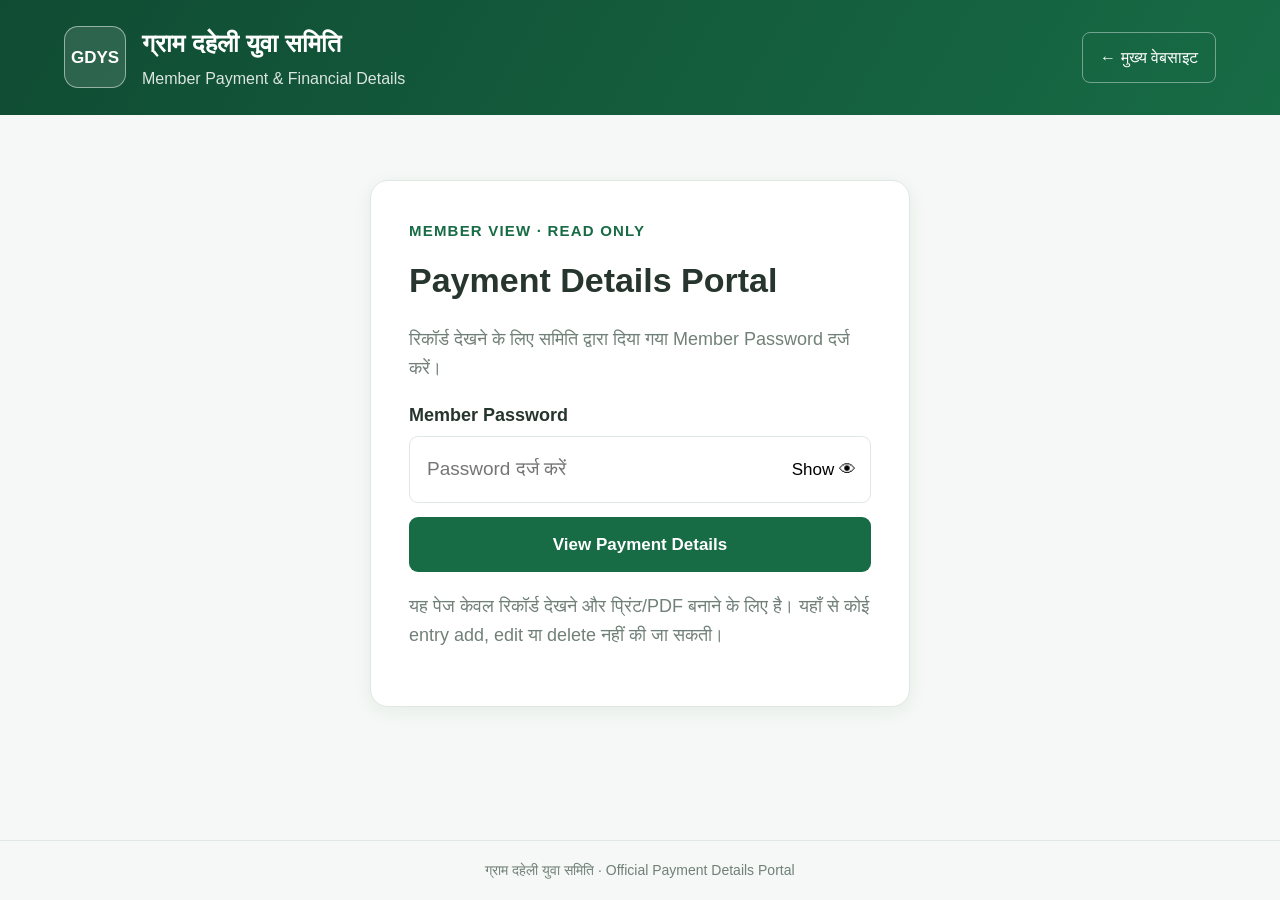
<file: payment-details.html>
<!doctype html>
<html lang="hi">
<head>
  <meta charset="utf-8">
  <meta name="viewport" content="width=device-width,initial-scale=1">
  <meta name="robots" content="noindex,nofollow">
  <title>Payment Details | ग्राम दहेली युवा समिति</title>
  <link rel="stylesheet" href="payment-details.css">
</head>

<body>

<header class="topbar">
  <div class="brand">
    <div class="mark">GDYS</div>
    <div>
      <h1>ग्राम दहेली युवा समिति</h1>
      <p>Member Payment & Financial Details</p>
    </div>
  </div>
  <a class="back-link" href="index.html">← मुख्य वेबसाइट</a>
</header>

<main class="wrap">

  <section id="loginPanel" class="login-card">
    <div class="eyebrow">MEMBER VIEW · READ ONLY</div>
    <h2>Payment Details Portal</h2>
    <p>रिकॉर्ड देखने के लिए समिति द्वारा दिया गया Member Password दर्ज करें।</p>

    <form id="loginForm">
      <label for="memberPassword">Member Password</label>
      <div style="position:relative;width:100%;">
        <input id="memberPassword" type="password"
          autocomplete="current-password" required
          placeholder="Password दर्ज करें"
          style="width:100%;padding-right:85px;">
        <button type="button" id="togglePassword"
          style="position:absolute;right:8px;top:50%;transform:translateY(-50%);border:0;background:transparent;cursor:pointer;padding:7px;"
          aria-label="Show password" aria-pressed="false">
          <span id="passwordToggleText">Show</span> 👁
        </button>
      </div>
      <button class="btn primary" id="loginBtn" type="submit">
        View Payment Details
      </button>
    </form>

    <p id="loginMessage" class="message" role="status"></p>
    <p class="security-note">
      यह पेज केवल रिकॉर्ड देखने और प्रिंट/PDF बनाने के लिए है।
      यहाँ से कोई entry add, edit या delete नहीं की जा सकती।
    </p>
  </section>

  <section id="portal" hidden>

    <div class="portal-heading">
      <div>
        <div class="eyebrow">OFFICIAL MEMBER RECORD</div>
        <h2>Payment Details</h2>
        <p id="lastUpdated">Live data from committee accounting register</p>
      </div>
      <div class="heading-actions">
        <button class="btn secondary" id="refreshBtn" type="button">↻ Refresh</button>
        <button class="btn secondary" id="printBtn" type="button">Print / Save PDF</button>
        <button class="btn outline" id="logoutBtn" type="button">Logout</button>
      </div>
    </div>

    <div class="filters no-print">
      <label>Record Year
        <select id="yearFilter"></select>
      </label>
      <label>Month
        <select id="monthFilter">
          <option value="ALL">All Months</option>
        </select>
      </label>
      <span id="statusText" class="status-text">Connected</span>
    </div>

    <nav class="tabs no-print" aria-label="Payment details sections">
      <button class="tab active" data-tab="members" type="button">Monthly Member Collection</button>
      <button class="tab" data-tab="expenses" type="button">Expense Details</button>
      <button class="tab" data-tab="donations" type="button">Donation Details</button>
      <button class="tab" data-tab="rent" type="button">Rent Collection</button>
      <button class="tab" data-tab="bills" type="button">Bill Details</button>
      <button class="tab" data-tab="summary" type="button">Financial Summary</button>
    </nav>

    <!-- MEMBER COLLECTION -->
    <section class="tab-panel active" id="tab-members">
      <div class="section-title">
        <div>
          <h3>Monthly Member Collection</h3>
          <p>Member-wise payment status and collection</p>
        </div>
        <button class="btn small secondary no-print"
          data-export="memberTable" type="button">Export CSV</button>
      </div>

      <div class="table-wrap member-desktop-table">
        <table id="memberTable">
          <thead></thead><tbody></tbody><tfoot></tfoot>
        </table>
      </div>

      <div id="memberMobileCards" class="member-mobile-cards"
        aria-label="Member-wise monthly payment cards"></div>

      <p class="footnote">
        Monthly amount में दर्ज payment amount और late fee शामिल हैं।
        Status वही दिखाया गया है जो Accounting Register में सेव है।
      </p>

      <div id="memberFinancialSummary"></div>
      <div class="section-approval-slot" data-approval-for="members"></div>
    </section>

    <!-- EXPENSE DETAILS -->
    <section class="tab-panel" id="tab-expenses" hidden>
      <div class="section-title">
        <div>
          <h3>Expense Details</h3>
          <p>Accounting Register के expense entries</p>
        </div>
        <button class="btn small secondary no-print"
          data-export="expenseTable" type="button">Export CSV</button>
      </div>

      <div class="table-wrap">
        <table id="expenseTable">
          <thead>
            <tr>
              <th>S.No.</th><th>Month</th><th>Bill No.</th>
              <th>Date</th><th>Expense Details</th>
              <th>Amount (₹)</th><th class="no-print">View</th>
            </tr>
          </thead>
          <tbody></tbody><tfoot></tfoot>
        </table>
      </div>
      <div class="section-approval-slot" data-approval-for="expenses"></div>
    </section>

    <!-- DONATION DETAILS -->
    <section class="tab-panel" id="tab-donations" hidden>
      <div class="section-title">
        <div>
          <h3>Donation Details</h3>
          <p>Donation register entries</p>
        </div>
        <button class="btn small secondary no-print"
          data-export="donationTable" type="button">Export CSV</button>
      </div>

      <div class="table-wrap">
        <table id="donationTable">
          <thead>
            <tr>
              <th>S.No.</th><th>Date</th><th>Month</th>
              <th>Receipt No.</th><th>Donor Name</th>
              <th>Purpose</th><th>Amount (₹)</th>
              <th class="no-print">View Bill</th>
            </tr>
          </thead>
          <tbody></tbody><tfoot></tfoot>
        </table>
      </div>
      <div class="section-approval-slot" data-approval-for="donations"></div>
    </section>

    <!-- RENT COLLECTION -->
    <section class="tab-panel" id="tab-rent" hidden>
      <div class="section-title">
        <div>
          <h3>Rent Collection</h3>
          <p>Rent Collection Register entries</p>
        </div>
      </div>

      <div class="table-wrap">
        <table id="rentTable">
          <thead>
            <tr>
              <th>S.No.</th><th>Collection No.</th><th>Date</th>
              <th>Month</th><th>Consumer Name</th>
              <th>Material Details</th><th>Use / Purpose</th>
              <th>Qty</th><th>Rate (₹)</th><th>Amount (₹)</th>
            </tr>
          </thead>
          <tbody></tbody><tfoot></tfoot>
        </table>
      </div>
      <div class="section-approval-slot" data-approval-for="rent"></div>
    </section>

    <!-- BILL DETAILS -->
    <section class="tab-panel" id="tab-bills" hidden>
      <div class="section-title">
        <div>
          <h3>Bill Details</h3>
          <p>Bill-wise work/material details and amount</p>
        </div>
        <button class="btn small secondary no-print"
          data-export="billTable" type="button">Export CSV</button>
      </div>

      <div class="table-wrap">
        <table id="billTable">
          <thead>
            <tr>
              <th>S.No.</th><th>Bill No.</th><th>Date</th>
              <th>Bill Title</th><th>Item Details</th><th>Amount (₹)</th>
            </tr>
          </thead>
          <tbody></tbody><tfoot></tfoot>
        </table>
      </div>
      <div class="section-approval-slot" data-approval-for="bills"></div>
    </section>

    <!-- FINANCIAL SUMMARY -->
    <section class="tab-panel" id="tab-summary" hidden>
      <div class="section-title">
        <div>
          <h3>Financial Summary</h3>
          <p>Year-wise totals from the current Accounting Register</p>
        </div>
      </div>

      <div id="summaryCards" class="summary-grid"></div>

      <h4 class="subheading">Month-wise Opening & Closing Balance</h4>

      <div class="table-wrap">
        <table id="balanceTable">
          <thead>
            <tr>
              <th>Month</th><th>Opening Balance (₹)</th>
              <th>Member Collection (₹)</th>
              <th>Donation in balance field (₹)</th>
              <th>Expense (₹)</th><th>Closing Balance (₹)</th>
            </tr>
          </thead>
          <tbody></tbody>
        </table>
      </div>

      <p class="footnote official-note">
        यह विवरण ग्राम दहेली युवा समिति के आधिकारिक लेखा-जोखा एवं उपलब्ध अभिलेखों के आधार पर तैयार किया गया है। समिति के वित्तीय रिकॉर्ड में पारदर्शिता एवं जानकारी की सुविधा हेतु इसे सदस्यों के अवलोकन के लिए प्रस्तुत किया गया है। यह विवरण समिति के आधिकारिक रिकॉर्ड का हिस्सा है।
      </p>

      <div class="section-approval-slot" data-approval-for="summary"></div>
    </section>

    <p id="dataMessage" class="message" role="status"></p>
  </section>

  <!-- READ-ONLY FULL BILL VIEW -->
  <section id="billViewModal" class="bill-view-modal no-print"
    hidden aria-modal="true" role="dialog"
    aria-labelledby="billViewHeading">
    <div class="bill-view-dialog">
      <div class="bill-view-toolbar">
        <h2 id="billViewHeading">Complete Bill</h2>
        <div class="bill-view-actions">
          <button type="button" class="btn secondary" id="billViewPrintBtn">Print / Save PDF</button>
          <button type="button" class="btn outline" id="billViewCloseBtn">Close</button>
        </div>
      </div>
      <div id="billViewContent" class="bill-view-content"></div>
    </div>
  </section>

</main>

<footer>ग्राम दहेली युवा समिति · Official Payment Details Portal</footer>

<script>
document.addEventListener("DOMContentLoaded", function () {
  const passwordInput = document.getElementById("memberPassword");
  const toggleButton = document.getElementById("togglePassword");
  const toggleText = document.getElementById("passwordToggleText");

  if (passwordInput && toggleButton && toggleText) {
    toggleButton.addEventListener("click", function () {
      if (passwordInput.type === "password") {
        passwordInput.type = "text";
        toggleText.textContent = "Hide";
        toggleButton.setAttribute("aria-label", "Hide password");
        toggleButton.setAttribute("aria-pressed", "true");
      } else {
        passwordInput.type = "password";
        toggleText.textContent = "Show";
        toggleButton.setAttribute("aria-label", "Show password");
        toggleButton.setAttribute("aria-pressed", "false");
      }
    });
  }
});
</script>

<script src="payment-details.js?v=20261123-3"></script>

</body>
</html>
</file>
<file: payment-details.css>
/* =========================================
   GRAM DAHELI YUVA SAMITI
   PAYMENT DETAILS PORTAL
   RESPONSIVE DESKTOP + MOBILE DESIGN
   SCREEN SIZE ENLARGED
========================================= */

:root {
  --green: #176b45;
  --green-dark: #104c33;
  --green-light: #e8f5ed;
  --blue: #2563eb;
  --blue-light: #eaf1ff;
  --red: #dc2626;
  --red-light: #feecec;
  --purple: #7c3aed;
  --purple-light: #f1eaff;
  --orange: #d97706;
  --orange-light: #fff4df;
  --text: #26352d;
  --muted: #718078;
  --border: #e0e8e3;
  --background: #f5f8f6;
  --white: #ffffff;
  --radius: 14px;
  --shadow: 0 5px 20px rgba(20, 60, 40, .06);
}

* {
  box-sizing: border-box;
}

html {
  scroll-behavior: smooth;
}

body {
  margin: 0;
  background: var(--background);
  color: var(--text);
  font-family: Arial, Helvetica, sans-serif;
  font-size: 14px;
  line-height: 1.5;
}

button,
input,
select {
  font: inherit;
}

button {
  cursor: pointer;
}

[hidden] {
  display: none !important;
}

/* HEADER */

.topbar {
  background: linear-gradient(120deg, var(--green-dark), var(--green));
  color: white;
  padding: 17px 5%;
  display: flex;
  align-items: center;
  justify-content: space-between;
  gap: 15px;
}

.brand {
  display: flex;
  align-items: center;
  gap: 13px;
}

.mark {
  height: 48px;
  width: 48px;
  border: 1px solid rgba(255,255,255,.5);
  border-radius: 12px;
  display: grid;
  place-items: center;
  font-weight: 800;
  font-size: 13px;
  background: rgba(255,255,255,.12);
}

.brand h1 {
  font-size: 19px;
  margin: 0;
}

.brand p {
  margin: 3px 0 0;
  font-size: 12px;
  opacity: .85;
}

.back-link {
  color: white;
  text-decoration: none;
  border: 1px solid rgba(255,255,255,.4);
  border-radius: 8px;
  padding: 8px 12px;
}

/* MAIN WRAPPER */

.wrap {
  width: min(1500px, 94%);
  margin: 25px auto;
  min-height: 70vh;
}

/* LOGIN */

.login-card {
  max-width: 460px;
  margin: 65px auto;
  background: white;
  border: 1px solid var(--border);
  border-radius: 18px;
  padding: 30px;
  box-shadow: var(--shadow);
}

.eyebrow {
  color: var(--green);
  font-weight: 800;
  letter-spacing: 1.2px;
  font-size: 11px;
}

.login-card h2 {
  font-size: 25px;
  margin: 10px 0;
}

.login-card p {
  color: var(--muted);
}

.login-card label {
  display: block;
  font-weight: 700;
  margin: 18px 0 7px;
}

.login-card input {
  width: 100%;
  padding: 13px;
  border: 1px solid var(--border);
  border-radius: 9px;
  outline: none;
}

.login-card input:focus {
  border-color: var(--green);
  box-shadow: 0 0 0 3px rgba(23,107,69,.1);
}

.security-note {
  font-size: 12px;
  line-height: 1.6;
  margin-top: 20px;
}

/* BUTTONS */

.btn {
  border: 0;
  border-radius: 9px;
  padding: 10px 15px;
  font-weight: 700;
  transition: .2s ease;
}

.btn:hover {
  transform: translateY(-1px);
}

.primary {
  background: var(--green);
  color: white;
  width: 100%;
  margin-top: 14px;
}

.secondary {
  background: var(--green-light);
  color: var(--green-dark);
  border: 1px solid #cce4d4;
}

.outline {
  background: white;
  color: var(--red);
  border: 1px solid #f1c9c9;
}

.small {
  padding: 8px 12px;
  font-size: 12px;
}

/* PORTAL HEADING */

.portal-heading {
  display: flex;
  align-items: center;
  justify-content: space-between;
  gap: 18px;
  margin-bottom: 20px;
}

.portal-heading h2 {
  font-size: 26px;
  margin: 5px 0;
  color: var(--green-dark);
}

.portal-heading p {
  color: var(--muted);
  margin: 0;
  font-size: 12px;
}

.heading-actions {
  display: flex;
  flex-wrap: wrap;
  gap: 8px;
}

/* FILTERS */

.filters {
  display: flex;
  align-items: end;
  gap: 15px;
  flex-wrap: wrap;
  background: white;
  border: 1px solid var(--border);
  border-radius: 12px;
  padding: 15px;
  margin-bottom: 17px;
}

.filters label {
  font-weight: 700;
  font-size: 12px;
  display: grid;
  gap: 5px;
}

.filters select {
  min-width: 145px;
  padding: 9px 11px;
  border: 1px solid var(--border);
  border-radius: 8px;
  background: white;
  color: var(--text);
}

.status-text {
  margin-left: auto;
  font-size: 12px;
  color: var(--green);
  font-weight: 700;
}

/* TABS */

.tabs {
  display: flex;
  gap: 7px;
  overflow-x: auto;
  padding: 5px 2px 12px;
  margin-bottom: 12px;
}

.tab {
  flex-shrink: 0;
  padding: 11px 15px;
  border: 1px solid var(--border);
  border-radius: 9px;
  background: white;
  color: var(--muted);
  font-weight: 700;
  font-size: 12px;
}

.tab.active {
  background: var(--green);
  color: white;
  border-color: var(--green);
}

/* SECTIONS */

.tab-panel {
  background: white;
  border: 1px solid var(--border);
  border-radius: var(--radius);
  padding: 20px;
  margin-bottom: 22px;
  box-shadow: var(--shadow);
}

.section-title {
  display: flex;
  align-items: center;
  justify-content: space-between;
  gap: 12px;
  margin-bottom: 17px;
}

.section-title h3 {
  color: var(--green-dark);
  font-size: 19px;
  margin: 0 0 4px;
}

.section-title p {
  color: var(--muted);
  font-size: 12px;
  margin: 0;
}

/* TABLES */

.table-wrap {
  width: 100%;
  overflow-x: auto;
  border: 1px solid var(--border);
  border-radius: 10px;
}

table {
  width: 100%;
  border-collapse: separate;
  border-spacing: 0;
  font-size: 12px;
}

thead th {
  background: #edf5ef;
  color: var(--green-dark);
  padding: 12px 10px;
  font-weight: 800;
  text-align: left;
  white-space: nowrap;
  border-bottom: 1px solid var(--border);
}

tbody td,
tfoot td {
  padding: 11px 10px;
  border-bottom: 1px solid #edf1ee;
  vertical-align: middle;
}

tbody tr:hover {
  background: #f8fbf9;
}

tbody tr:last-child td {
  border-bottom: 0;
}

tfoot td {
  background: #e8f5ed;
  color: var(--green-dark);
  font-weight: 800;
  border-top: 2px solid #c8dfcf;
  white-space: nowrap;
}

.member-name {
  min-width: 145px;
  font-weight: 700;
}

.money {
  font-weight: 800;
  white-space: nowrap;
}

.muted-cell {
  text-align: center;
  color: var(--muted);
  padding: 22px !important;
}

/* PAYMENT AMOUNT BADGES */

.amount-badge {
  display: inline-flex;
  align-items: center;
  justify-content: center;
  white-space: nowrap;
  padding: 5px 9px;
  border-radius: 7px;
  background: #e8f5ed;
  color: #176b45;
  font-size: 12px;
  font-weight: 800;
  border: 1px solid #cce7d5;
}

.amount-with-late {
  background: var(--orange-light);
  color: #a45b00;
  border-color: #f3d49d;
}

/* STATUS BADGES */

.status-badge {
  display: inline-flex !important;
  align-items: center;
  justify-content: center;
  white-space: nowrap !important;
  word-break: keep-all !important;
  overflow-wrap: normal !important;
  flex-shrink: 0;
  padding: 5px 9px;
  border-radius: 7px;
  font-size: 11px;
  font-weight: 800;
  border: 1px solid transparent;
  line-height: 1.35;
}

.status-badge.advance {
  background: var(--blue-light);
  color: #1d4ed8;
  border-color: #cbdcff;
}

.status-badge.unpaid {
  background: var(--red-light);
  color: #b91c1c;
  border-color: #f5caca;
}

.status-badge.on-join {
  background: var(--purple-light);
  color: #6d28d9;
  border-color: #dfd0ff;
}

.status-badge.late {
  background: var(--orange-light);
  color: #a45b00;
  border-color: #f3d49d;
}

.status-badge.paid {
  background: var(--green-light);
  color: #176b45;
  border-color: #cce7d5;
}

.status-badge.neutral {
  background: #f1f3f2;
  color: #68746d;
  border-color: #e0e5e2;
}

.status-badge.left {
  background: #f1f3f2;
  color: #68746d;
  border-color: #e0e5e2;
}

/* AMOUNT + STATUS ONE LINE */

.payment-cell-content {
  display: inline-flex !important;
  flex-direction: row !important;
  flex-wrap: nowrap !important;
  align-items: center;
  justify-content: flex-start;
  gap: 5px;
  white-space: nowrap !important;
  max-width: 100%;
}

.payment-cell-content .status-badge {
  flex-shrink: 0;
  white-space: nowrap !important;
}

.empty-payment {
  color: #98a39c;
}

.payment-date {
  display: block;
  color: var(--muted);
  font-size: 10px;
  margin-top: 3px;
}

.late-fee-badge {
  display: inline-flex;
  align-items: center;
  white-space: nowrap;
  color: #a45b00;
  background: var(--orange-light);
  border: 1px solid #f3d49d;
  padding: 5px 8px;
  border-radius: 7px;
  font-size: 11px;
  font-weight: 800;
}

/* MOBILE MEMBER CARDS */

.member-mobile-cards {
  display: none;
}

.member-mobile-card {
  background: white;
  border: 1px solid var(--border);
  border-radius: 12px;
  padding: 13px;
  margin-bottom: 11px;
  box-shadow: 0 2px 9px rgba(0,0,0,.035);
}

.member-card-head {
  display: flex;
  align-items: center;
  gap: 9px;
  padding-bottom: 11px;
  border-bottom: 1px solid var(--border);
}

.member-card-number {
  width: 29px;
  height: 29px;
  border-radius: 8px;
  display: grid;
  place-items: center;
  color: white;
  background: var(--green);
  font-size: 11px;
  font-weight: 800;
  flex-shrink: 0;
}

.member-card-identity {
  flex: 1;
  min-width: 0;
}

.member-card-identity strong {
  display: block;
  font-size: 13px;
  color: var(--green-dark);
  overflow-wrap: anywhere;
}

.member-card-identity small {
  display: block;
  color: var(--muted);
  font-size: 10px;
}

.member-card-payments {
  padding-top: 8px;
}

.mobile-payment {
  display: flex;
  align-items: center;
  justify-content: space-between;
  gap: 8px;
  min-height: 37px;
  border-bottom: 1px dashed #e9eeeb;
}

.mobile-payment:last-child {
  border-bottom: 0;
}

.mobile-month {
  font-size: 11px;
  font-weight: 800;
  color: var(--muted);
  flex-shrink: 0;
}

.mobile-payment-value {
  display: flex !important;
  flex-direction: row !important;
  flex-wrap: nowrap !important;
  align-items: center;
  gap: 5px;
  max-width: 75%;
  overflow-x: auto;
  white-space: nowrap;
}

.mobile-payment-value .payment-cell-content {
  flex-shrink: 0;
}

/* MOBILE TOTAL COLLECTION */

.member-mobile-total {
  background: var(--green-dark);
  color: white;
  padding: 16px;
  border-radius: 13px;
  margin-top: 17px;
}

.member-mobile-total-heading {
  display: flex;
  justify-content: space-between;
  align-items: center;
  gap: 10px;
  padding-bottom: 12px;
  border-bottom: 1px solid rgba(255,255,255,.2);
}

.member-mobile-total-heading span {
  font-size: 13px;
  font-weight: 700;
}

.member-mobile-total-heading strong {
  font-size: 20px;
}

.member-mobile-total-months {
  display: grid;
  grid-template-columns: repeat(2, 1fr);
  gap: 8px;
  padding: 12px 0;
}

.mobile-total-month {
  background: rgba(255,255,255,.1);
  border-radius: 8px;
  padding: 9px;
  display: flex;
  justify-content: space-between;
  gap: 5px;
  font-size: 11px;
}

.mobile-total-month strong {
  white-space: nowrap;
}

.member-mobile-total-foot {
  border-top: 1px solid rgba(255,255,255,.2);
  padding-top: 10px;
  display: flex;
  justify-content: space-between;
  color: #ffe2ae;
  font-weight: 800;
}

/* FINANCIAL SUMMARY UNDER MEMBER TABLE */

.member-financial-summary {
  display: block !important;
  width: 100%;
  margin-top: 24px;
  padding: 20px;
  background: #f1f8f3;
  border: 1px solid #c9dfcf;
  border-radius: 14px;
}

.member-financial-heading {
  margin-bottom: 15px;
}

.member-financial-heading h4 {
  font-size: 19px;
  color: var(--green-dark);
  margin: 0 0 4px;
}

.member-financial-heading p {
  color: var(--muted);
  margin: 0;
  font-size: 12px;
}

.member-financial-grid {
  display: grid;
  grid-template-columns: repeat(5, minmax(0, 1fr));
  gap: 10px;
}

.member-financial-card {
  background: white;
  border: 1px solid #dce9df;
  border-radius: 11px;
  padding: 14px;
  min-width: 0;
}

.member-financial-card span {
  display: block;
  color: var(--muted);
  font-size: 11px;
  font-weight: 700;
}

.member-financial-card strong {
  display: block;
  margin-top: 8px;
  color: var(--green-dark);
  font-size: 18px;
  overflow-wrap: anywhere;
}

.member-balance-title {
  font-size: 15px;
  color: var(--green-dark);
  margin: 22px 0 10px;
}

.member-balance-wrap {
  background: white;
}

.member-balance-table {
  min-width: 750px;
}

.member-financial-note {
  color: #68776e;
  font-size: 11px;
  line-height: 1.7;
  margin: 13px 0 0;
}

/* FINANCIAL SUMMARY TAB */

.summary-grid {
  display: grid;
  grid-template-columns: repeat(5, minmax(0, 1fr));
  gap: 12px;
}

.summary-card {
  background: #f1f8f3;
  border: 1px solid #dce9df;
  border-radius: 12px;
  padding: 16px;
}

.summary-card span {
  color: var(--muted);
  display: block;
  font-size: 11px;
  font-weight: 700;
}

.summary-card strong {
  display: block;
  color: var(--green-dark);
  font-size: 19px;
  margin-top: 8px;
  overflow-wrap: anywhere;
}

.subheading {
  margin: 24px 0 12px;
  color: var(--green-dark);
  font-size: 15px;
}

/* FOOTNOTES */

.footnote {
  font-size: 11px;
  color: var(--muted);
  line-height: 1.7;
  margin-top: 15px;
}

.warning {
  padding: 12px;
  border-radius: 9px;
  background: #fff8e8;
  color: #895c14;
  border: 1px solid #f3dfb6;
}

/* SIGNATURES */

.signatures {
  display: flex;
  flex-direction: row;
  justify-content: space-between;
  align-items: flex-end;
  gap: 20px;
  width: 100%;
  margin-top: 55px;
}

.signatures span {
  border-top: 1px solid #aab7ae;
  padding-top: 8px;
  min-width: 130px;
  flex: 1;
  text-align: center;
  font-size: 10px;
  font-weight: 800;
  color: var(--muted);
}

.official {
  text-align: center;
  font-size: 11px;
  color: var(--muted);
  margin-top: 25px;
}

/* MESSAGES */

.message {
  color: var(--red);
  font-size: 12px;
  margin-top: 12px;
}

#dataMessage {
  color: var(--muted);
}

/* FOOTER */

body > footer {
  text-align: center;
  padding: 18px;
  color: var(--muted);
  font-size: 11px;
  border-top: 1px solid var(--border);
}

/* =========================================
   RENT COLLECTION DETAILS
========================================= */

#tab-rent .table-wrap {
  width: 100%;
  overflow-x: auto;
}

#rentTable {
  width: 100%;
  min-width: 1150px;
  border-collapse: separate;
  border-spacing: 0;
  table-layout: auto;
}

#rentTable th,
#rentTable td {
  vertical-align: middle;
  padding: 10px 8px;
}

#rentTable th:nth-child(1),
#rentTable td:nth-child(1),
#rentTable th:nth-child(2),
#rentTable td:nth-child(2),
#rentTable th:nth-child(3),
#rentTable td:nth-child(3),
#rentTable th:nth-child(4),
#rentTable td:nth-child(4),
#rentTable th:nth-child(8),
#rentTable td:nth-child(8),
#rentTable th:nth-child(9),
#rentTable td:nth-child(9),
#rentTable th:nth-child(10),
#rentTable td:nth-child(10) {
  white-space: nowrap;
}

#rentTable th:nth-child(5),
#rentTable td:nth-child(5),
#rentTable th:nth-child(6),
#rentTable td:nth-child(6),
#rentTable th:nth-child(7),
#rentTable td:nth-child(7) {
  min-width: 120px;
  white-space: normal;
  overflow-wrap: anywhere;
}

#rentTable th:last-child,
#rentTable td:last-child {
  font-weight: 800;
  white-space: nowrap;
}

/* TABLET */

@media (max-width: 1050px) {
  .member-financial-grid,
  .summary-grid {
    grid-template-columns: repeat(3, minmax(0, 1fr));
  }

  .portal-heading {
    align-items: flex-start;
    flex-direction: column;
  }
}

/* MOBILE */

@media (max-width: 700px) {
  body {
    font-size: 13px;
  }

  .topbar {
    padding: 13px 4%;
  }

  .brand h1 {
    font-size: 15px;
  }

  .brand p {
    font-size: 10px;
  }

  .mark {
    width: 40px;
    height: 40px;
    font-size: 11px;
  }

  .back-link {
    font-size: 11px;
    padding: 7px 9px;
  }

  .wrap {
    width: 94%;
    margin: 15px auto;
  }

  .login-card {
    margin: 35px auto;
    padding: 22px 17px;
  }

  .portal-heading h2 {
    font-size: 22px;
  }

  .heading-actions {
    width: 100%;
  }

  .heading-actions .btn {
    flex: 1;
    font-size: 11px;
    padding: 9px 7px;
  }

  .filters {
    padding: 11px;
    gap: 10px;
  }

  .filters label {
    flex: 1;
    min-width: 110px;
  }

  .filters select {
    width: 100%;
    min-width: 0;
  }

  .status-text {
    width: 100%;
    margin-left: 0;
  }

  .tabs {
    gap: 6px;
  }

  .tab {
    padding: 9px 11px;
    font-size: 11px;
  }

  .tab-panel {
    padding: 13px;
  }

  .section-title h3 {
    font-size: 16px;
  }

  .section-title p {
    font-size: 11px;
  }

  .member-desktop-table {
    display: none !important;
  }

  .member-mobile-cards {
    display: block !important;
  }

  .member-financial-summary {
    padding: 13px;
    margin-top: 18px;
  }

  .member-financial-heading h4 {
    font-size: 16px;
  }

  .member-financial-grid,
  .summary-grid {
    grid-template-columns: repeat(2, minmax(0, 1fr));
    gap: 8px;
  }

  .member-financial-card {
    padding: 11px;
  }

  .member-financial-card strong,
  .summary-card strong {
    font-size: 15px;
  }

  .member-financial-card span,
  .summary-card span {
    font-size: 10px;
  }

  .summary-card {
    padding: 12px;
  }

  .signatures {
    flex-direction: row;
    gap: 12px;
    justify-content: space-between;
    align-items: flex-end;
  }

  .signatures span {
    min-width: 0;
    flex: 1;
    font-size: 8px;
  }

  /* Rent table mobile scrolling */

  #tab-rent .table-wrap {
    overflow-x: auto;
  }

  #rentTable {
    min-width: 1150px;
  }
}

/* SMALL MOBILE */

@media (max-width: 380px) {
  .brand h1 {
    font-size: 13px;
  }

  .back-link {
    font-size: 10px;
  }

  .member-card-head {
    gap: 6px;
  }

  .member-card-identity strong {
    font-size: 12px;
  }

  .member-card-head .late-fee-badge {
    font-size: 9px;
    padding: 4px 5px;
  }

  .amount-badge,
  .status-badge {
    font-size: 10px;
    padding: 4px 6px;
  }

  .mobile-total-month {
    font-size: 10px;
  }

  .member-financial-card strong {
    font-size: 14px;
  }
}

/* =========================================
   PRINT / SAVE PDF
   ORIGINAL PRINT SETTINGS
========================================= */

@media print {

  @page {
    size: landscape;
    margin: 10mm;
  }

  body {
    background: white;
    color: black;
    font-size: 10px;
  }

  .no-print,
  .topbar .back-link,
  .heading-actions,
  .filters,
  .tabs,
  .login-card,
  body > footer {
    display: none !important;
  }

  .wrap {
    width: 100%;
    margin: 0;
  }

  #portal .tab-panel {
    display: none !important;
  }

  #portal .tab-panel.active {
    display: block !important;
  }

  #portal .tab-panel[hidden] {
    display: none !important;
  }

  .tab-panel {
    box-shadow: none;
    border: 0;
    padding: 10px 0;
    break-inside: auto;
  }

  .member-desktop-table {
    display: block !important;
  }

  .member-mobile-cards {
    display: none !important;
  }

  .table-wrap {
    overflow: visible !important;
  }

  table {
    font-size: 8px;
  }

  thead th,
  tbody td,
  tfoot td {
    padding: 5px;
  }

  .member-financial-summary {
    background: white;
    border: 1px solid #aaa;
    break-inside: avoid;
  }

  .member-financial-grid,
  .summary-grid {
    grid-template-columns: repeat(5, 1fr);
  }

  .member-financial-card,
  .summary-card {
    border: 1px solid #ccc;
    background: white;
  }

  .status-badge,
  .amount-badge {
    print-color-adjust: exact;
    -webkit-print-color-adjust: exact;
  }

  .member-mobile-total {
    display: none;
  }

  /* RENT COLLECTION PRINT LAYOUT */

  #tab-rent {
    width: 100%;
    padding: 8px 0;
    border: 0;
    box-shadow: none;
    break-inside: auto;
  }

  #tab-rent .table-wrap {
    width: 100%;
    overflow: visible !important;
    border: 1px solid #aaa;
  }

  #rentTable {
    width: 100% !important;
    min-width: 0 !important;
    table-layout: fixed;
    font-size: 8px;
  }

  #rentTable th,
  #rentTable td {
    padding: 5px 4px;
    white-space: normal;
    overflow-wrap: anywhere;
    word-break: normal;
  }

  #rentTable th:nth-child(1),
  #rentTable td:nth-child(1) { width: 5%; }

  #rentTable th:nth-child(2),
  #rentTable td:nth-child(2) { width: 9%; }

  #rentTable th:nth-child(3),
  #rentTable td:nth-child(3) { width: 8%; }

  #rentTable th:nth-child(4),
  #rentTable td:nth-child(4) { width: 7%; }

  #rentTable th:nth-child(5),
  #rentTable td:nth-child(5) { width: 13%; }

  #rentTable th:nth-child(6),
  #rentTable td:nth-child(6) { width: 16%; }

  #rentTable th:nth-child(7),
  #rentTable td:nth-child(7) { width: 15%; }

  #rentTable th:nth-child(8),
  #rentTable td:nth-child(8) { width: 7%; }

  #rentTable th:nth-child(9),
  #rentTable td:nth-child(9) { width: 9%; }

  #rentTable th:nth-child(10),
  #rentTable td:nth-child(10) { width: 11%; }

  #tab-rent .section-title {
    break-after: avoid;
  }

  #rentTable thead {
    display: table-header-group;
  }

  #rentTable tfoot {
    display: table-footer-group;
  }

  #rentTable tr {
    break-inside: avoid;
  }

  /* SIGNATURE + STAMP PRINT POSITION */

  .signatures {
    display: flex !important;
    flex-direction: row !important;
    justify-content: space-between !important;
    align-items: flex-end !important;
    width: 100% !important;
    gap: 30px !important;
    margin-top: 45px !important;
    padding: 0 20px !important;
    page-break-inside: avoid !important;
    break-inside: avoid !important;
  }

  .signatures span {
    display: block !important;
    flex: 0 0 200px !important;
    width: 200px !important;
    min-width: 0 !important;
    text-align: center !important;
    border-top: 1px solid #333 !important;
    padding-top: 8px !important;
    font-size: 10px !important;
  }

  .official {
    text-align: center;
    page-break-inside: avoid;
    break-inside: avoid;
  }
}

/* =========================================
   SCREEN DISPLAY ENLARGEMENT
   DESKTOP + MOBILE
   PRINT / PDF NOT AFFECTED
========================================= */

@media screen {

  /* GENERAL TEXT */
  body {
    font-size: 17px;
    line-height: 1.6;
  }

  /* HEADER */
  .topbar {
    padding: 23px 5%;
  }

  .brand {
    gap: 16px;
  }

  .mark {
    width: 62px;
    height: 62px;
    font-size: 17px;
    border-radius: 14px;
  }

  .brand h1 {
    font-size: 25px;
  }

  .brand p {
    font-size: 16px;
  }

  .back-link {
    font-size: 16px;
    padding: 12px 17px;
  }

  /* MAIN WRAPPER */
  .wrap {
    margin-top: 30px;
    margin-bottom: 30px;
  }

  /* LOGIN */
  .login-card {
    max-width: 540px;
    padding: 38px;
  }

  .eyebrow {
    font-size: 15px;
  }

  .login-card h2 {
    font-size: 34px;
  }

  .login-card p,
  .login-card label {
    font-size: 18px;
  }

  .login-card input {
    font-size: 19px;
    padding: 17px;
  }

  .security-note {
    font-size: 15px;
  }

  /* BUTTONS */
  .btn {
    font-size: 17px;
    padding: 14px 20px;
  }

  .small {
    font-size: 15px;
    padding: 11px 15px;
  }

  /* PORTAL HEADING */
  .portal-heading h2 {
    font-size: 35px;
  }

  .portal-heading p {
    font-size: 16px;
  }

  .heading-actions {
    gap: 11px;
  }

  /* FILTERS */
  .filters {
    padding: 20px;
    gap: 18px;
  }

  .filters label {
    font-size: 16px;
    gap: 8px;
  }

  .filters select {
    font-size: 17px;
    padding: 13px 15px;
    min-width: 165px;
  }

  .status-text {
    font-size: 16px;
  }

  /* TABS */
  .tabs {
    gap: 10px;
    padding-bottom: 15px;
  }

  .tab {
    font-size: 16px;
    padding: 15px 20px;
  }

  /* SECTIONS */
  .tab-panel {
    padding: 27px;
    margin-bottom: 28px;
  }

  .section-title {
    margin-bottom: 22px;
  }

  .section-title h3 {
    font-size: 26px;
  }

  .section-title p {
    font-size: 16px;
  }

  /* TABLES */
  table {
    font-size: 16px;
  }

  thead th {
    font-size: 16px;
    padding: 17px 14px;
  }

  tbody td,
  tfoot td {
    font-size: 16px;
    padding: 16px 13px;
  }

  .member-name {
    min-width: 170px;
    font-size: 18px;
  }

  .money {
    font-size: 17px;
  }

  .muted-cell {
    padding: 28px !important;
  }

  /* PAYMENT BADGES */
  .amount-badge {
    font-size: 15px;
    padding: 8px 12px;
  }

  .status-badge {
    font-size: 14px;
    padding: 8px 12px;
  }

  .payment-cell-content {
    gap: 7px;
  }

  .payment-date {
    font-size: 13px;
  }

  .late-fee-badge {
    font-size: 14px;
    padding: 8px 11px;
  }

  /* MOBILE MEMBER CARDS */
  .member-mobile-card {
    padding: 19px;
    margin-bottom: 15px;
  }

  .member-card-head {
    gap: 12px;
    padding-bottom: 14px;
  }

  .member-card-number {
    width: 38px;
    height: 38px;
    font-size: 15px;
  }

  .member-card-identity strong {
    font-size: 19px;
  }

  .member-card-identity small {
    font-size: 14px;
  }

  .member-card-payments {
    padding-top: 12px;
  }

  .mobile-payment {
    min-height: 49px;
    gap: 12px;
  }

  .mobile-month {
    font-size: 15px;
  }

  .mobile-payment-value {
    gap: 7px;
  }

  /* MOBILE TOTAL */
  .member-mobile-total {
    padding: 21px;
  }

  .member-mobile-total-heading span {
    font-size: 16px;
  }

  .member-mobile-total-heading strong {
    font-size: 25px;
  }

  .member-mobile-total-months {
    gap: 10px;
    padding: 16px 0;
  }

  .mobile-total-month {
    padding: 12px;
    font-size: 14px;
  }

  .member-mobile-total-foot {
    font-size: 16px;
  }

  /* FINANCIAL SUMMARY */
  .member-financial-summary {
    padding: 25px;
    margin-top: 28px;
  }

  .member-financial-heading h4 {
    font-size: 27px;
  }

  .member-financial-heading p {
    font-size: 16px;
  }

  .member-financial-grid {
    gap: 13px;
  }

  .member-financial-card {
    padding: 18px;
  }

  .member-financial-card span,
  .summary-card span {
    font-size: 15px;
  }

  .member-financial-card strong,
  .summary-card strong {
    font-size: 24px;
  }

  .member-balance-title {
    font-size: 21px;
  }

  .member-financial-note {
    font-size: 15px;
  }

  /* SUMMARY TAB */
  .summary-grid {
    gap: 15px;
  }

  .summary-card {
    padding: 20px;
  }

  .subheading {
    font-size: 21px;
  }

  /* NOTES AND FOOTER */
  .footnote {
    font-size: 15px;
  }

  .warning {
    padding: 16px;
    font-size: 16px;
  }

  .signatures span {
    font-size: 14px;
  }

  .official,
  body > footer {
    font-size: 14px;
  }

  .message {
    font-size: 16px;
  }

  /* RENT TABLE */
  #rentTable th,
  #rentTable td {
    padding: 13px 10px;
    font-size: 15px;
  }
}

/* =========================================
   MOBILE SCREEN SIZE ENLARGEMENT
========================================= */

@media screen and (max-width: 700px) {

  body {
    font-size: 16px;
  }

  .topbar {
    padding: 16px 4%;
    gap: 10px;
  }

  .brand {
    gap: 10px;
  }

  .brand h1 {
    font-size: 18px;
  }

  .brand p {
    font-size: 13px;
  }

  .mark {
    width: 47px;
    height: 47px;
    font-size: 14px;
  }

  .back-link {
    font-size: 13px;
    padding: 9px 11px;
  }

  .wrap {
    width: 94%;
    margin: 19px auto;
  }

  .login-card {
    margin: 38px auto;
    padding: 25px 19px;
  }

  .login-card h2 {
    font-size: 27px;
  }

  .login-card p,
  .login-card label {
    font-size: 16px;
  }

  .login-card input {
    font-size: 17px;
    padding: 15px;
  }

  .security-note {
    font-size: 13px;
  }

  .portal-heading h2 {
    font-size: 27px;
  }

  .portal-heading p {
    font-size: 14px;
  }

  .heading-actions {
    gap: 8px;
  }

  .heading-actions .btn {
    font-size: 13px;
    padding: 12px 9px;
  }

  .filters {
    padding: 14px;
    gap: 12px;
  }

  .filters label {
    font-size: 14px;
    min-width: 120px;
  }

  .filters select {
    font-size: 15px;
    padding: 12px;
  }

  .status-text {
    font-size: 14px;
  }

  .tabs {
    gap: 7px;
    padding-bottom: 13px;
  }

  .tab {
    font-size: 14px;
    padding: 12px 14px;
  }

  .tab-panel {
    padding: 16px;
    margin-bottom: 18px;
  }

  .section-title h3 {
    font-size: 20px;
  }

  .section-title p {
    font-size: 13px;
  }

  .member-desktop-table {
    display: none !important;
  }

  .member-mobile-cards {
    display: block !important;
  }

  .member-mobile-card {
    padding: 16px;
    margin-bottom: 13px;
  }

  .member-card-number {
    width: 34px;
    height: 34px;
    font-size: 13px;
  }

  .member-card-identity strong {
    font-size: 17px;
  }

  .member-card-identity small {
    font-size: 12px;
  }

  .mobile-payment {
    min-height: 45px;
  }

  .mobile-month {
    font-size: 13px;
  }

  .amount-badge,
  .status-badge {
    font-size: 12px;
    padding: 6px 8px;
  }

  .late-fee-badge {
    font-size: 12px;
    padding: 6px 8px;
  }

  .member-mobile-total {
    padding: 17px;
  }

  .member-mobile-total-heading span {
    font-size: 14px;
  }

  .member-mobile-total-heading strong {
    font-size: 22px;
  }

  .mobile-total-month {
    font-size: 12px;
    padding: 10px;
  }

  .member-financial-summary {
    padding: 15px;
    margin-top: 20px;
  }

  .member-financial-heading h4 {
    font-size: 20px;
  }

  .member-financial-heading p {
    font-size: 13px;
  }

  .member-financial-grid,
  .summary-grid {
    grid-template-columns: repeat(2, minmax(0, 1fr));
    gap: 10px;
  }

  .member-financial-card {
    padding: 13px;
  }

  .member-financial-card span,
  .summary-card span {
    font-size: 12px;
  }

  .member-financial-card strong,
  .summary-card strong {
    font-size: 19px;
  }

  .summary-card {
    padding: 14px;
  }

  .member-balance-title,
  .subheading {
    font-size: 18px;
  }

  .member-financial-note,
  .footnote {
    font-size: 13px;
  }

  .warning {
    font-size: 14px;
    padding: 13px;
  }

  .signatures {
    gap: 12px;
  }

  .signatures span {
    font-size: 10px;
  }

  .official,
  body > footer {
    font-size: 12px;
  }

  .message {
    font-size: 14px;
  }

  #rentTable {
    min-width: 1150px;
  }
}

/* SMALL MOBILE */

@media screen and (max-width: 380px) {

  .brand h1 {
    font-size: 15px;
  }

  .brand p {
    font-size: 11px;
  }

  .back-link {
    font-size: 11px;
    padding: 8px;
  }

  .portal-heading h2 {
    font-size: 24px;
  }

  .tab {
    font-size: 13px;
    padding: 10px 12px;
  }

  .member-card-identity strong {
    font-size: 15px;
  }

  .member-card-head .late-fee-badge {
    font-size: 10px;
    padding: 5px 6px;
  }

  .amount-badge,
  .status-badge {
    font-size: 11px;
    padding: 5px 7px;
  }

  .mobile-total-month {
    font-size: 11px;
  }

  .member-financial-card strong,
  .summary-card strong {
    font-size: 17px;
  }
}


/* =========================================
   FINAL MOBILE-ONLY FIX
   Existing desktop, JavaScript and print rules remain unchanged.
========================================= */

@media screen and (max-width: 700px) {
  html,
  body {
    width: 100%;
    max-width: 100%;
    overflow-x: hidden;
  }

  .topbar {
    align-items: center;
    flex-wrap: wrap;
  }

  .brand {
    min-width: 0;
    flex: 1 1 210px;
  }

  .brand > div:last-child {
    min-width: 0;
  }

  .brand h1,
  .brand p {
    overflow-wrap: anywhere;
  }

  .back-link {
    flex: 0 0 auto;
    white-space: nowrap;
  }

  .portal-heading {
    align-items: stretch;
    flex-direction: column;
    gap: 13px;
  }

  .heading-actions {
    display: grid;
    grid-template-columns: repeat(2, minmax(0, 1fr));
    width: 100%;
  }

  .heading-actions .btn {
    min-width: 0;
    width: 100%;
    white-space: normal;
  }

  .filters {
    display: grid;
    grid-template-columns: repeat(2, minmax(0, 1fr));
    align-items: end;
  }

  .filters label,
  .filters select {
    width: 100%;
    min-width: 0;
  }

  .status-text {
    grid-column: 1 / -1;
    width: 100%;
    margin: 0;
  }

  .tabs {
    max-width: 100%;
    overscroll-behavior-x: contain;
    -webkit-overflow-scrolling: touch;
  }

  .tab {
    flex: 0 0 auto;
    white-space: nowrap;
  }

  .tab-panel {
    min-width: 0;
    padding: 13px;
  }

  .section-title {
    align-items: flex-start;
    flex-wrap: wrap;
  }

  .section-title > div {
    min-width: 0;
    flex: 1 1 180px;
  }

  .section-title .btn {
    flex: 0 0 auto;
  }

  /* Member payment cards */
  .member-mobile-cards {
    width: 100%;
    min-width: 0;
  }

  .member-mobile-card {
    width: 100%;
    min-width: 0;
    overflow: hidden;
    padding: 13px;
  }

  .member-card-head {
    flex-wrap: wrap;
    align-items: center;
  }

  .member-card-identity {
    flex: 1 1 120px;
    min-width: 0;
  }

  .member-card-identity strong,
  .member-card-identity small {
    overflow-wrap: anywhere;
  }

  .member-card-head > .late-fee-badge {
    margin-left: auto;
    max-width: 100%;
    white-space: normal;
    overflow-wrap: anywhere;
  }

  .member-card-payments {
    width: 100%;
    min-width: 0;
  }

  .mobile-payment {
    width: 100%;
    min-width: 0;
    align-items: center;
    gap: 8px;
    padding: 7px 0;
  }

  .mobile-month {
    flex: 0 0 34%;
    min-width: 0;
    white-space: normal;
    overflow-wrap: anywhere;
  }

  .mobile-payment-value {
    flex: 1 1 66%;
    width: 66%;
    max-width: 66%;
    min-width: 0;
    justify-content: flex-end;
    flex-wrap: wrap !important;
    overflow-x: visible;
    white-space: normal;
    gap: 5px;
  }

  .mobile-payment-value .amount-badge,
  .mobile-payment-value .status-badge {
    max-width: 100%;
    white-space: normal;
    overflow-wrap: anywhere;
    text-align: center;
  }

  .mobile-payment-value .payment-date {
    max-width: 100%;
    overflow-wrap: anywhere;
    text-align: right;
  }

  /* Other wide tables remain scrollable instead of squeezing text */
  .table-wrap {
    max-width: 100%;
    overflow-x: auto;
    -webkit-overflow-scrolling: touch;
  }

  .table-wrap table {
    max-width: none;
  }

  #rentTable {
    min-width: 950px;
  }

  .member-financial-summary,
  #memberFinancialSummary {
    min-width: 0;
    max-width: 100%;
  }

  .member-financial-grid,
  .summary-grid {
    grid-template-columns: repeat(2, minmax(0, 1fr));
  }
}

@media screen and (max-width: 380px) {
  .wrap {
    width: 96%;
  }

  .topbar {
    padding-left: 3%;
    padding-right: 3%;
  }

  .brand {
    flex-basis: 100%;
  }

  .back-link {
    margin-left: auto;
  }

  .heading-actions {
    grid-template-columns: 1fr 1fr;
  }

  .filters {
    grid-template-columns: 1fr;
  }

  .status-text {
    grid-column: auto;
  }

  .tab-panel {
    padding: 10px;
  }

  .member-mobile-card {
    padding: 11px;
  }

  .mobile-month {
    flex-basis: 31%;
    font-size: 12px;
  }

  .mobile-payment-value {
    flex-basis: 69%;
    width: 69%;
    max-width: 69%;
  }

  .amount-badge,
  .status-badge {
    font-size: 10px;
    padding: 5px 6px;
  }
}
/* REMOVE ALL STAMPS AND SIGNATURES */

.section-approval-slot,
.section-approval,
.bill-view-approval,
.bill-view-signer,
.bill-view-stamp {
  display: none !important;
}

/* PRINT ONLY THE OPENED VIEW BILL */

@media print {

  body.bill-view-printing * {
    visibility: hidden !important;
  }

  body.bill-view-printing #billViewModal,
  body.bill-view-printing #billViewModal * {
    visibility: visible !important;
  }

  body.bill-view-printing #billViewModal.no-print {
    display: block !important;
    position: absolute !important;
    inset: 0 !important;
    padding: 0 !important;
    background: #fff !important;
    overflow: visible !important;
  }

  body.bill-view-printing .bill-view-toolbar {
    display: none !important;
  }

  body.bill-view-printing .bill-view-content {
    padding: 0 !important;
    overflow: visible !important;
  }

  body.bill-view-printing .bill-view-approval,
  body.bill-view-printing .bill-view-signer,
  body.bill-view-printing .bill-view-stamp,
  body.bill-view-printing .section-approval-slot,
  body.bill-view-printing .section-approval {
    display: none !important;
  }

  body.bill-view-printing .bill-view-paper {
    width: 100% !important;
    max-width: none !important;
    min-height: 0 !important;
    margin: 0 !important;
    box-shadow: none !important;
    break-after: auto !important;
    page-break-after: auto !important;
  }

}

/* =========================================
   VIEW BILL - MOBILE RESPONSIVE
   ONLY SCREEN VIEW - PRINT UNCHANGED
========================================= */

@media screen and (max-width: 700px) {

  #billViewModal {
    position: fixed !important;
    inset: 0 !important;
    width: 100% !important;
    height: 100% !important;
    max-width: 100% !important;
    overflow-y: auto !important;
    overflow-x: hidden !important;
    padding: 8px !important;
    box-sizing: border-box !important;
  }

  #billViewContent {
    width: 100% !important;
    max-width: 100% !important;
    min-width: 0 !important;
    margin: 0 auto !important;
    padding: 8px !important;
    overflow-x: hidden !important;
    box-sizing: border-box !important;
  }

  .bill-view-paper {
    width: 100% !important;
    max-width: 100% !important;
    min-width: 0 !important;
    min-height: 0 !important;
    margin: 0 auto !important;
    padding: 12px !important;
    box-sizing: border-box !important;
    overflow: hidden !important;
    box-shadow: none !important;
  }

  .bill-view-letterhead {
    max-width: 100% !important;
    background-size: 100% auto !important;
    background-repeat: no-repeat !important;
  }

  .bill-view-paper-body {
    width: 100% !important;
    max-width: 100% !important;
    min-width: 0 !important;
    box-sizing: border-box !important;
  }

  .bill-view-paper h1 {
    font-size: 21px !important;
    line-height: 1.4 !important;
    overflow-wrap: anywhere !important;
  }

  .bill-view-paper h2 {
    font-size: 17px !important;
    line-height: 1.4 !important;
    overflow-wrap: anywhere !important;
  }

  .bill-view-meta {
    display: flex !important;
    flex-direction: column !important;
    align-items: flex-start !important;
    gap: 7px !important;
    width: 100% !important;
    font-size: 12px !important;
    overflow-wrap: anywhere !important;
  }

  .bill-view-items {
    display: block !important;
    width: 100% !important;
    max-width: 100% !important;
    overflow-x: auto !important;
    -webkit-overflow-scrolling: touch !important;
    white-space: nowrap !important;
    font-size: 11px !important;
  }

  .bill-view-items th,
  .bill-view-items td {
    padding: 8px 7px !important;
    white-space: nowrap !important;
    font-size: 11px !important;
  }

  #billViewPrintBtn,
  #billViewCloseBtn {
    min-height: 42px !important;
    padding: 10px 14px !important;
    font-size: 14px !important;
  }

  .bill-view-toolbar {
    display: flex !important;
    flex-wrap: wrap !important;
    gap: 8px !important;
    justify-content: center !important;
  }
}

@media screen and (max-width: 380px) {

  #billViewModal {
    padding: 5px !important;
  }

  #billViewContent {
    padding: 5px !important;
  }

  .bill-view-paper {
    padding: 9px !important;
  }

  .bill-view-paper h1 {
    font-size: 18px !important;
  }

  .bill-view-paper h2 {
    font-size: 15px !important;
  }

  .bill-view-items th,
  .bill-view-items td {
    padding: 7px 5px !important;
    font-size: 10px !important;
  }
}

/* FIX: VIEW BILL OVERLAY TRANSPARENCY */

@media screen and (max-width: 700px) {

  #billViewModal {
    position: fixed !important;
    inset: 0 !important;
    z-index: 999999 !important;
    width: 100vw !important;
    height: 100dvh !important;
    min-height: 100vh !important;
    background: rgba(0, 0, 0, 0.65) !important;
    opacity: 1 !important;
    isolation: isolate !important;
    overflow-y: auto !important;
  }

  #billViewModal::before {
    content: none !important;
  }

  #billViewContent {
    position: relative !important;
    z-index: 1 !important;
    background: #ffffff !important;
    opacity: 1 !important;
    isolation: isolate !important;
  }

  .bill-view-paper {
    position: relative !important;
    z-index: 2 !important;
    background: #ffffff !important;
    opacity: 1 !important;
    color: #26352d !important;
  }

  .bill-view-paper * {
    opacity: 1 !important;
  }
}
</file>
